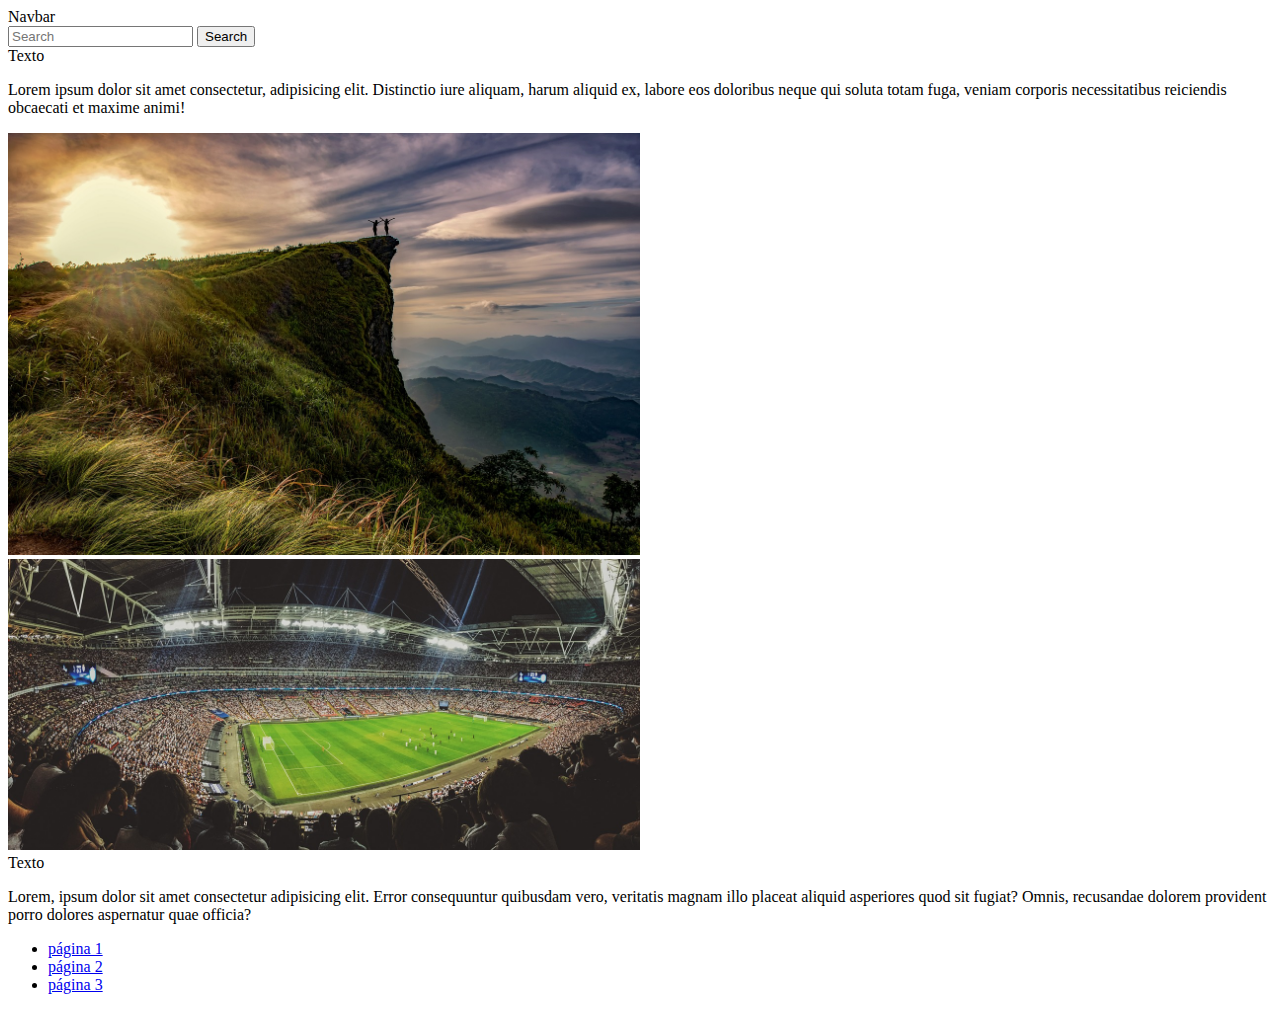
<file: index.html>
<!DOCTYPE html>
<html lang="es">
  <head>
    <meta charset="UTF-8" />
    <meta name="viewport" content="width=device-width, initial-scale=1.0" />
    <link rel="stylesheet" href="./style.css" />
    <link
      href="https://cdn.jsdelivr.net/npm/bootstrap@5.3.2/dist/css/bootstrap.min.css"
      rel="stylesheet"
      integrity="sha384-T3c6CoIi6uLrA9TneNEoa7RxnatzjcDSCmG1MXxSR1GAsXEV/Dwwykc2MPK8M2HN"
      crossorigin="anonymous"
    />

    <title>Practica 5 Boostrap</title>
  </head>
  <header>
    <nav class="navbar bg-body-tertiary">
      <div class="container-fluid">
        <a class="navbar-brand">Navbar</a>
        <form class="d-flex" role="search">
          <input
            class="form-control me-2"
            type="search"
            placeholder="Search"
            aria-label="Search"
          />
          <button class="btn btn-outline-success" type="submit">Search</button>
        </form>
      </div>
    </nav>
  </header>
  <body>
    <div class="container">
      <div class="row">
        <div class="col">
          Texto
          <p>
            Lorem ipsum dolor sit amet consectetur, adipisicing elit. Distinctio
            iure aliquam, harum aliquid ex, labore eos doloribus neque qui
            soluta totam fuga, veniam corporis necessitatibus reiciendis
            obcaecati et maxime animi!
          </p>
        </div>
        <div class="col">
          <img
            class="img-1"
            src="./imagenes/cliff-1822484_1280.jpg"
            alt="imagen"
          />
        </div>
      </div>
    </div>
    <div class="container">
      <div class="row">
        <div class="col">
          <img
            class="img-1"
            src="./imagenes/audience-1866738_1280.jpg"
            alt="imagen"
          />
        </div>
        <div class="col">
          Texto
          <p>
            Lorem, ipsum dolor sit amet consectetur adipisicing elit. Error
            consequuntur quibusdam vero, veritatis magnam illo placeat aliquid
            asperiores quod sit fugiat? Omnis, recusandae dolorem provident
            porro dolores aspernatur quae officia?
          </p>
        </div>
      </div>
      <div>
        <ul>
          <li><a href="./index.html">página 1</a></li>
          <li><a href="./página2.html">página 2</a></li>
          <li><a href="./pagina3.html">página 3</a></li>
        </ul>
      </div>
    </div>

    <script
      src="https://cdn.jsdelivr.net/npm/bootstrap@5.3.2/dist/js/bootstrap.bundle.min.js"
      integrity="sha384-C6RzsynM9kWDrMNeT87bh95OGNyZPhcTNXj1NW7RuBCsyN/o0jlpcV8Qyq46cDfL"
      crossorigin="anonymous"
    ></script>
  </body>
</html>
</file>
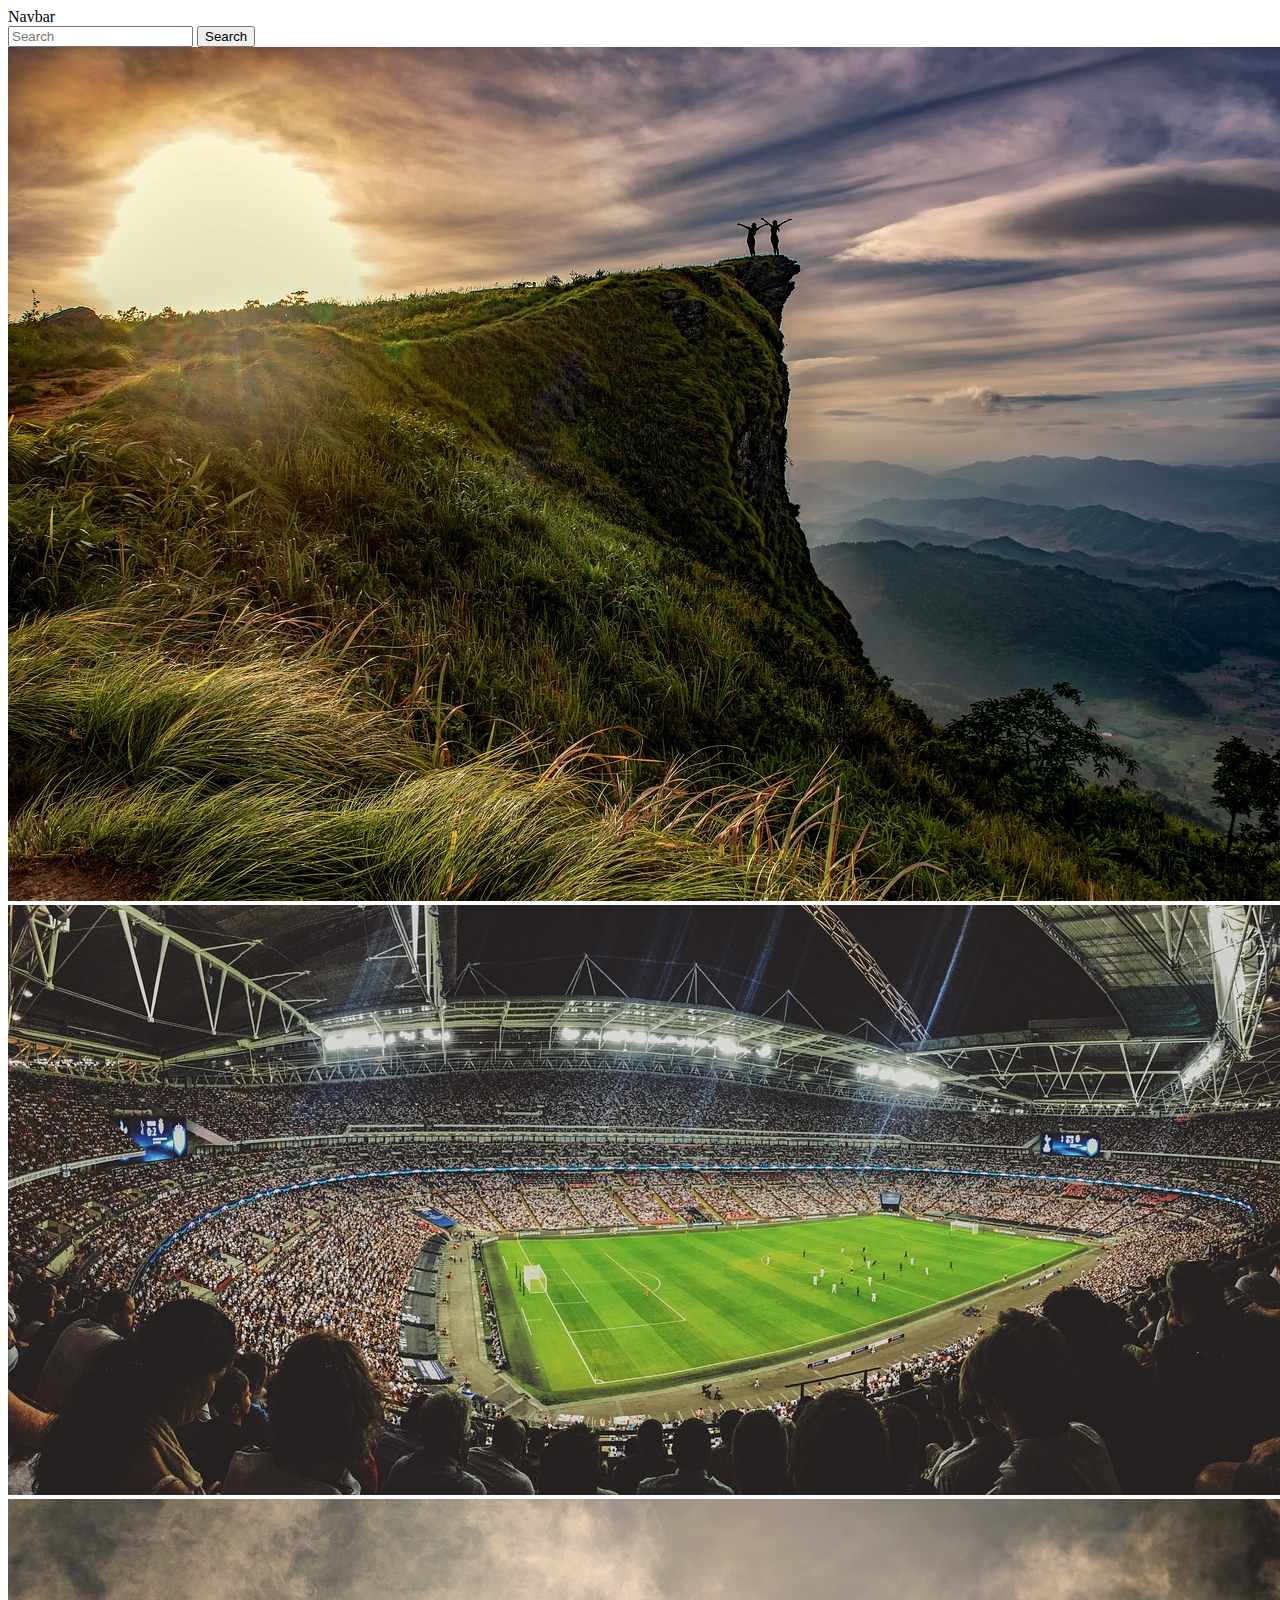
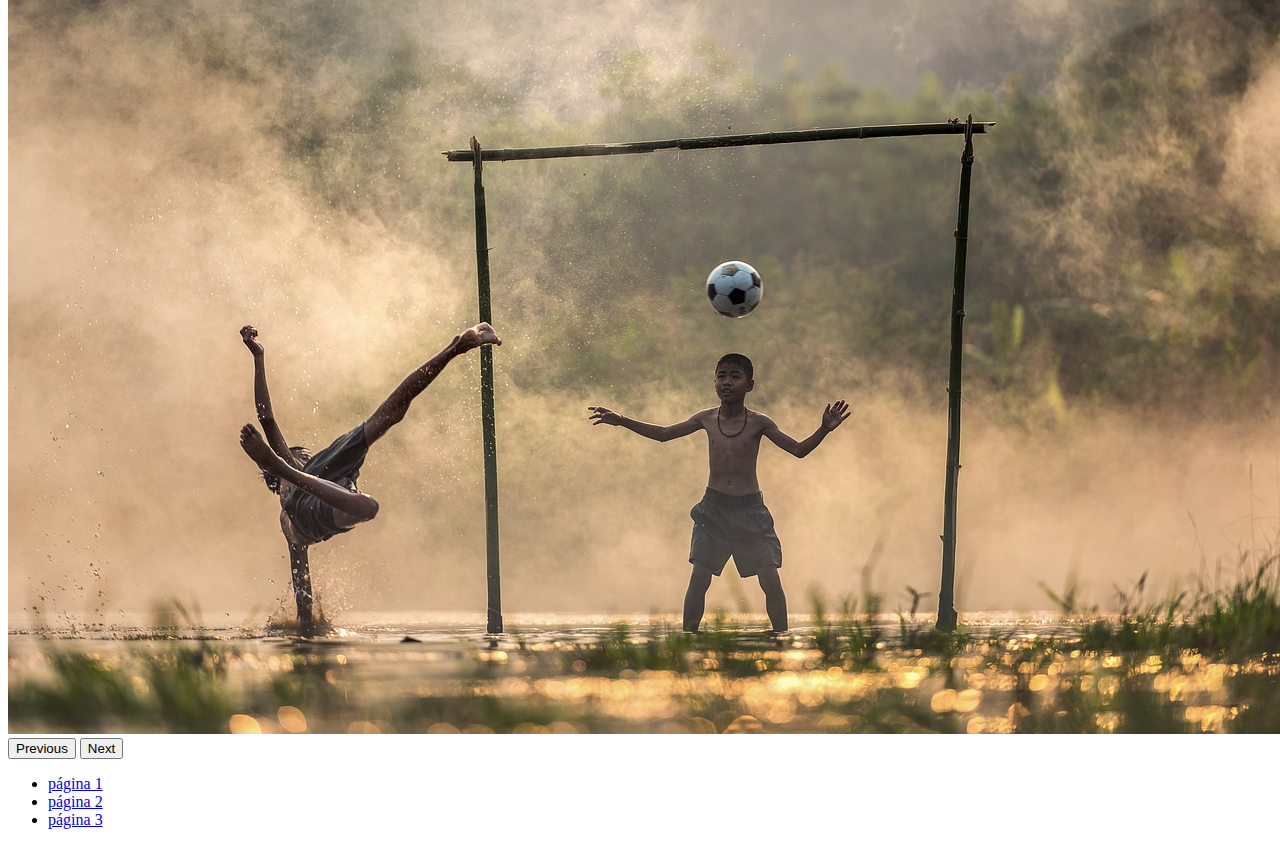
<file: página2.html>
<!DOCTYPE html>
<html lang="es">
  <head>
    <meta charset="UTF-8" />
    <meta name="viewport" content="width=device-width, initial-scale=1.0" />
    <link rel="stylesheet" href="./style.css" />
    <link
      href="https://cdn.jsdelivr.net/npm/bootstrap@5.3.2/dist/css/bootstrap.min.css"
      rel="stylesheet"
      integrity="sha384-T3c6CoIi6uLrA9TneNEoa7RxnatzjcDSCmG1MXxSR1GAsXEV/Dwwykc2MPK8M2HN"
      crossorigin="anonymous"
    />
    <title>Página 2</title>
  </head>
  <header>
    <nav class="navbar bg-body-tertiary">
      <div class="container-fluid">
        <a class="navbar-brand">Navbar</a>
        <form class="d-flex" role="search">
          <input
            class="form-control me-2"
            type="search"
            placeholder="Search"
            aria-label="Search"
          />
          <button class="btn btn-outline-success" type="submit">Search</button>
        </form>
      </div>
    </nav>
  </header>
  <body>
    <div id="carouselExample" class="carousel slide">
      <div class="carousel-inner">
        <div class="carousel-item active">
          <img
            src="./imagenes/cliff-1822484_1280.jpg"
            class="d-block w-100"
            alt="imagen"
          />
        </div>
        <div class="carousel-item">
          <img
            src="./imagenes/audience-1866738_1280.jpg"
            class="d-block w-100"
            alt="imagen"
          />
        </div>
        <div class="carousel-item">
          <img
            src="./imagenes/children-1822688_1280.jpg"
            class="d-block w-100"
            alt="imagen"
          />
        </div>
      </div>
      <button
        class="carousel-control-prev"
        type="button"
        data-bs-target="#carouselExample"
        data-bs-slide="prev"
      >
        <span class="carousel-control-prev-icon" aria-hidden="true"></span>
        <span class="visually-hidden">Previous</span>
      </button>
      <button
        class="carousel-control-next"
        type="button"
        data-bs-target="#carouselExample"
        data-bs-slide="next"
      >
        <span class="carousel-control-next-icon" aria-hidden="true"></span>
        <span class="visually-hidden">Next</span>
      </button>
    </div>
    <ul>
        <li><a href="./index.html">página 1</a></li>
        <li><a href="./página2.html">página 2</a></li>
        <li><a href="./pagina3.html">página 3</a></li>
      </ul>
    <script
      src="https://cdn.jsdelivr.net/npm/bootstrap@5.3.2/dist/js/bootstrap.bundle.min.js"
      integrity="sha384-C6RzsynM9kWDrMNeT87bh95OGNyZPhcTNXj1NW7RuBCsyN/o0jlpcV8Qyq46cDfL"
      crossorigin="anonymous"
    ></script>
  </body>
</html>
</file>
<file: style.css>
.img-1{
  width: 50%;
}
</file>
